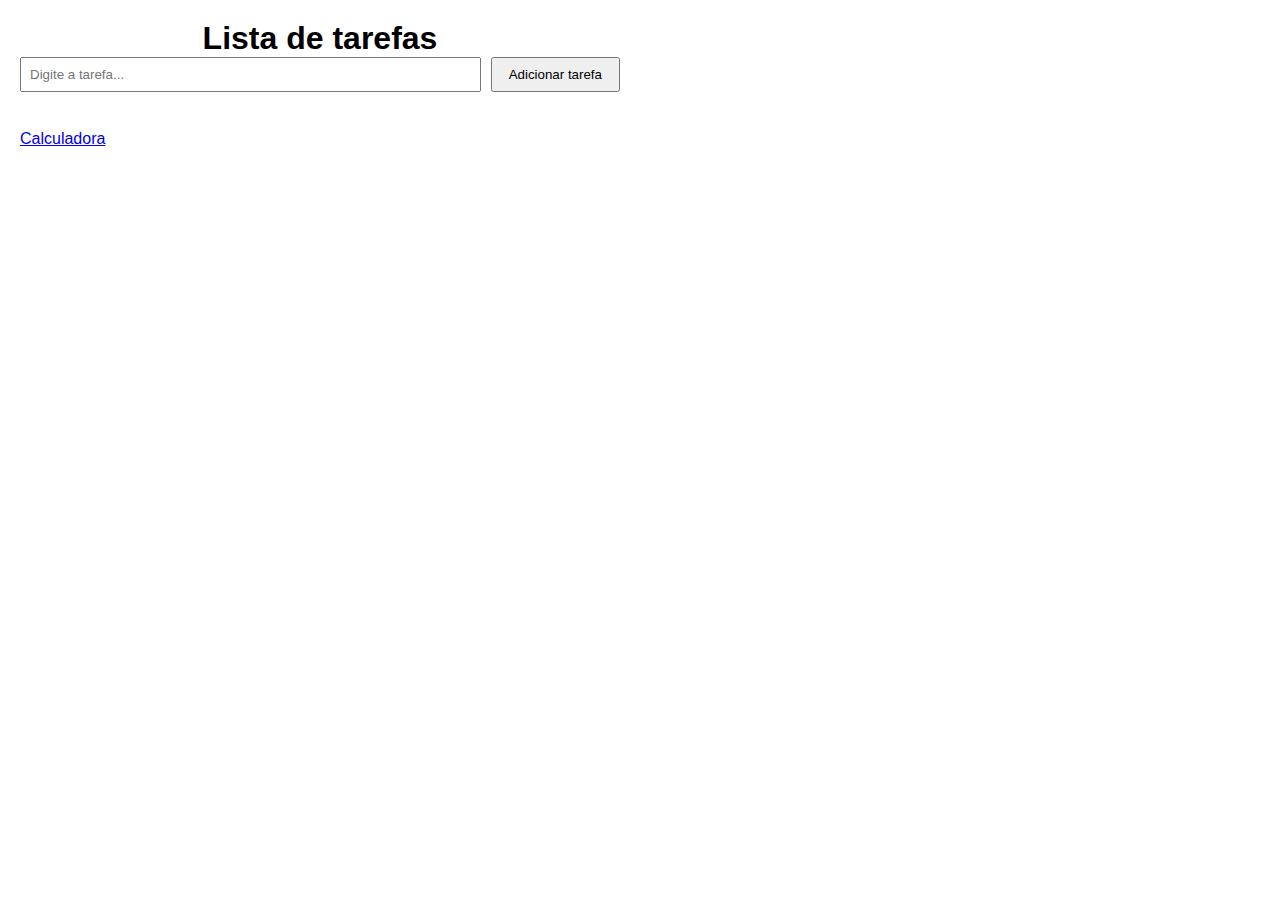
<file: aula-20-03-form-js/index.html>
<!DOCTYPE html>
<html lang="pt-BR">
    <head>
        <meta charset="UTF-8">
        <title>Forms com JS</title>
        <link rel="stylesheet" href="css/reset.css">
        <link rel="stylesheet" href="css/style.css">
    </head>

    <body>
        <h1>Lista de tarefas</h1>

        <!-- Utilizamos a tag form para delimitar os formularios,
        action é para onde vão os dados do formulário
        # utilizamos para tratar dados no mesmo arquivo -->
        <form action="#" id="formTarefa">
            <input type="text" id="inputTarefa" placeholder="Digite a tarefa..." required>
            <button type="submit">Adicionar tarefa</button>
        </form>

        <ul id="listaTarefas"></ul>
        
        <br>

        <a href="calculadora.html">Calculadora</a>

        <script src="js/script.js"></script>
    </body>
</html>
</file>
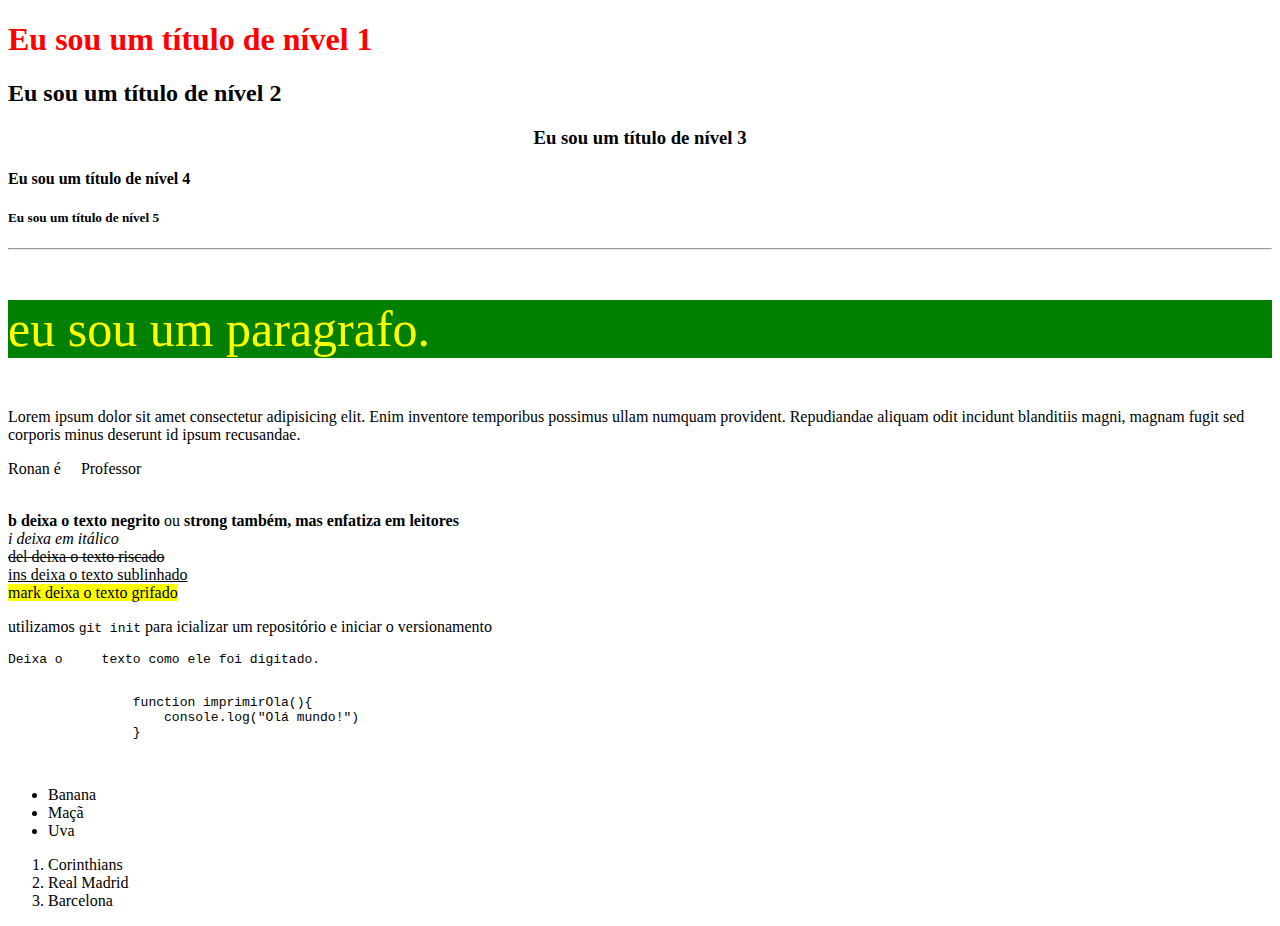
<file: aula-27-02/index.html>
<!DOCTYPE html>
<html lang="pt-BR">
    <head>
        <title>Nome na ABA</title>
        <meta charset="utf-8">
    </head>

    <body>
        <h1 style="color: red;">Eu sou um título de nível 1</h1>
        <h2>Eu sou um título de nível 2</h2>
        <h3 style="text-align: center;">Eu sou um título de nível 3</h3>
        <h4>Eu sou um título de nível 4</h4>
        <h5>Eu sou um título de nível 5</h5>

        <hr> <!--Adiciona uma linha na tela-->

        <p style="background: green; color: yellow; font-size: 50px;">eu sou um paragrafo.</p>
        <p>Lorem ipsum dolor sit amet consectetur adipisicing elit. Enim inventore temporibus possimus ullam numquam provident. Repudiandae aliquam odit incidunt blanditiis magni, magnam fugit sed corporis minus deserunt id ipsum recusandae.</p>

        <!-- HTML só adiciona 1 espaço, para mais utilizamos &nbsp; para cada novo espaço -->
        <p>Ronan         é     &nbsp; &nbsp;   Professor</p>

        <br> <!-- BR quebra linha e/ou adiciona linhas -->

        <b>b deixa o texto negrito</b> ou <strong>strong também, mas enfatiza em leitores</strong>
        <br>
        <i>i deixa em itálico</i>
        <br>
        <del>del deixa o texto riscado</del>
        <br>
        <ins>ins deixa o texto sublinhado</ins>
        <br>
        <mark>mark deixa o texto grifado</mark>

        <p>utilizamos <code>git init</code> para icializar um repositório e iniciar o versionamento</p>

        <pre>Deixa o     texto como ele foi digitado.</pre>

        <pre>
            <code>
                function imprimirOla(){
                    console.log("Olá mundo!")
                }
            </code>
        </pre>

        <ul> <!-- UL cria uma lista não numerada -->
            <li>Banana</li> <!-- LI cria um item da lista -->
            <li>Maçã</li> <!-- jamais coloque apenas li na página -->
            <li>Uva</li>
        </ul>

        <ol> <!-- OL cria uma lista numerada -->
            <li>Corinthians</li>
            <li>Real Madrid</li>
            <li>Barcelona</li>
        </ol>

    </body>
</html>
</file>
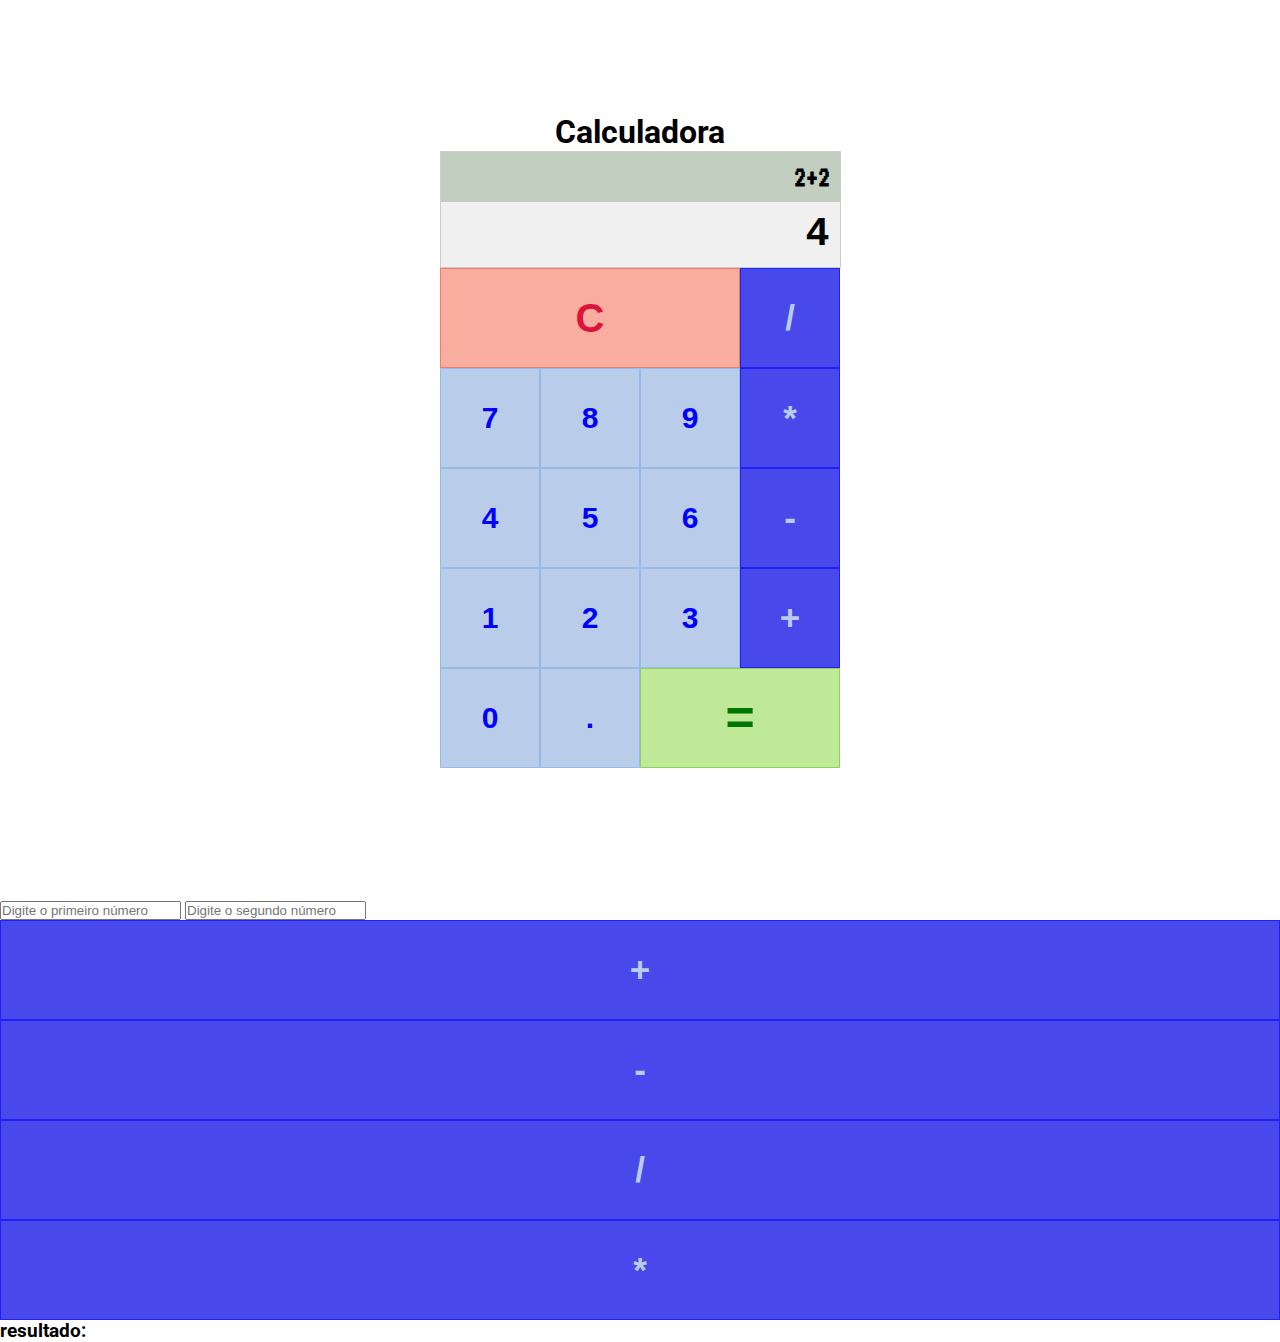
<file: aula-27-03-revisao/index.html>
<!DOCTYPE html>
<html lang="pt-BR">

    <head>
        <title>Calculadora</title>
        <meta charset="UTF-8">
        <link rel="preconnect" href="https://fonts.googleapis.com">
        <link rel="preconnect" href="https://fonts.gstatic.com" crossorigin>
        <link href="https://fonts.googleapis.com/css2?family=Roboto:ital,wght@0,100..900;1,100..900&family=VT323&display=swap" rel="stylesheet">
        <link rel="stylesheet" href="css/reset.css">
        <link rel="stylesheet" href="css/style.css">
    </head>

    <body>
        
        <div class="area">
            <h1>Calculadora</h1>

            <table>
                <tbody>
                    <tr>
                        <td colspan="4" class="calculo" id="calculo">2+2</td>
                    </tr>
                    <tr>
                        <td colspan="4" class="resultado" id="resultado">4</td>
                    </tr>
                    <tr>
                        <td colspan="3" ><button type="button" id="limpar" class="btn limpar">C</button></td>
                        <td><button type="button" id="divisao" class="btn operacoes">/</button></td>
                    </tr>

                    <tr>
                        <td><button type="button" id="n7" class="btn numeros">7</button></td>
                        <td><button type="button" id="n8" class="btn numeros">8</button></td>
                        <td><button type="button" id="n9" class="btn numeros">9</button></td>
                        <td><button type="button" id="multiplicacao" class="btn operacoes">*</button></td>
                    </tr>

                    <tr>
                        <td><button type="button" id="n4" class="btn numeros">4</button></td>
                        <td><button type="button" id="n5" class="btn numeros">5</button></td>
                        <td><button type="button" id="n6" class="btn numeros">6</button></td>
                        <td><button type="button" id="subtracao" class="btn operacoes">-</button></td>
                    </tr>

                    <tr>
                        <td><button type="button" id="n1" class="btn numeros">1</button></td>
                        <td><button type="button" id="n2" class="btn numeros">2</button></td>
                        <td><button type="button" id="n3" class="btn numeros">3</button></td>
                        <td><button type="button" id="soma" class="btn operacoes">+</button></td>
                    </tr>

                    <tr>
                        <td><button type="button" id="n0" class="btn numeros">0</button></td>
                        <td><button type="button" id="ponto" class="btn numeros">.</button></td>
                        <td colspan="2"><button type="button" id="igual" class="btn igual">=</button></td>
                    </tr>
                </tbody>
            </table>
            <br>

            
        </div>

        <form action="#">
            <input type="number" name="num1" id="num1" placeholder="Digite o primeiro número">
            <input type="number" name="num2" id="num2" placeholder="Digite o segundo número"><br>
            <button type="button" id="somar" class="btn operacoes">+</button>
            <button type="button" id="sub" class="btn operacoes">-</button>
            <button type="button" id="div" class="btn operacoes">/</button>
            <button type="button" id="mult" class="btn operacoes">*</button>
        </form>
        <h3 id="resultado2">resultado: </h3>
        <script src="js/script.js"></script>
    </body>
</html>
</file>
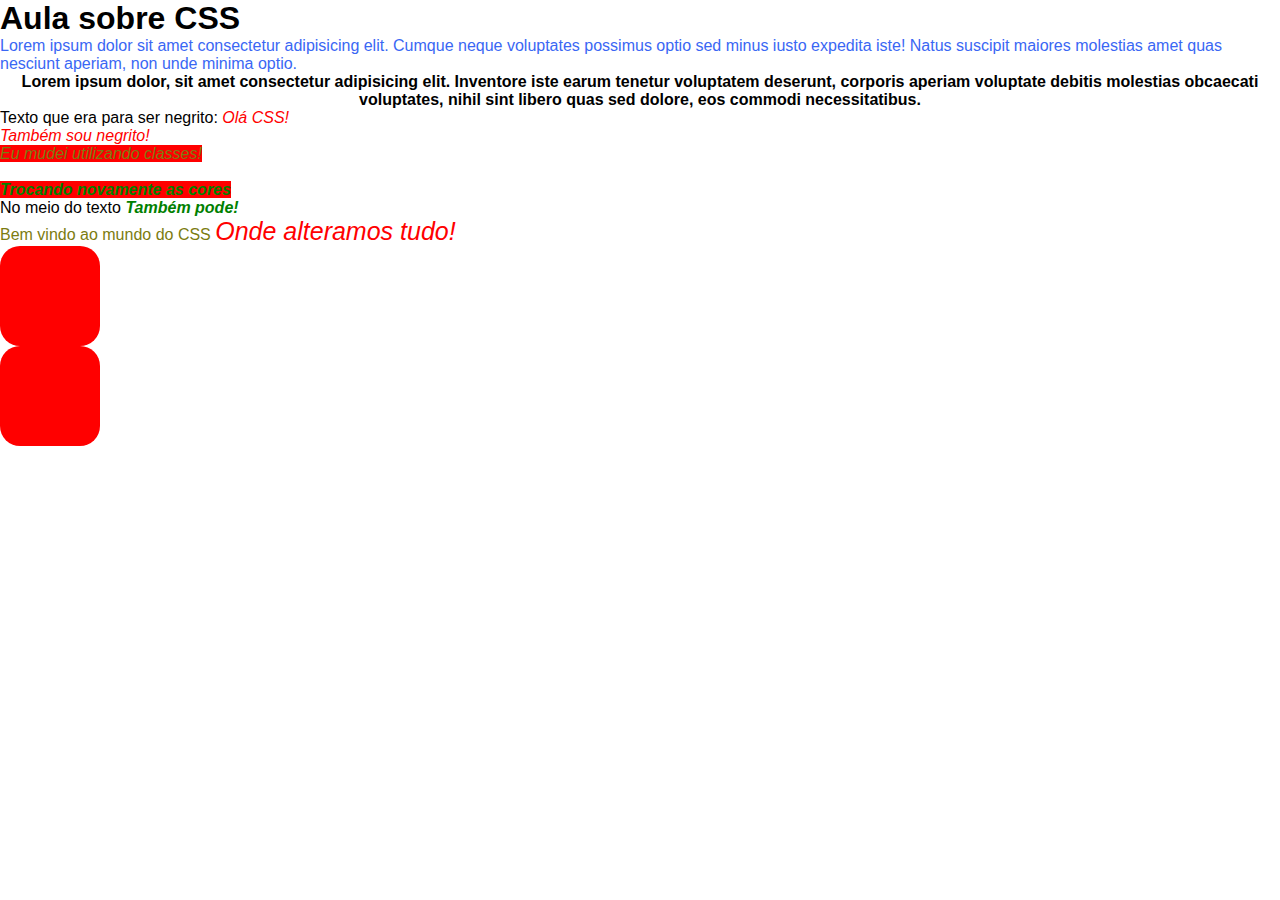
<file: aula3-04-03-css/index.html>
<!DOCTYPE html>
<html lang="pt-BR">
    <head>
        <title>CSS</title>
        <meta charset="utf-8">

        <!-- CSS Interno -> TAG style no HEAD -->
        <style>
            /* Existem 3 formas de aplicar o css em elementos:
                TAG -> utilizando diretamente o nome da TAG. Ex: b{...}
                .classe -> criamos uma classe para reaproveitar o mesmo css em vários locais. Ex: .azul{...}
                #id -> definimos um id para o elemento, aplica somente a ele, só podendo haver 1 id com aquele nome. Ex: #logo{...}
            */

            b{
                font-weight: normal;
                color: #f00; /* Cor simplificada: ff 00 00 */
                font-style: italic;
            }

            .texto-verde{
                color: green !important;
            }

            .texto-amarelo{
                color: yellow;
            }

            .fundo-vermelho{
                background: #f00;
            }

            .fundo-azul{
                background-color: #00f;
            }

            #quadrado{
                height: 100px;
                width: 100px;
                border-radius: 20px;
                background-color: #f00;
            }

        </style>

        <!-- CSS externo -> Adiciona arquivos .css à página -->
        <link rel="stylesheet" href="css/style.css">
        <!-- Este deve ser o primeiro css da página (aqui tá errado!) -->
        <link rel="stylesheet" href="css/reset.css">

    </head>

    <body>
        <h1>Aula sobre CSS</h1>

        <!-- CSS Inline -> Direto no elemento HTML -->
        <p style="color: #3a67f4;">Lorem ipsum dolor sit amet consectetur adipisicing elit. Cumque neque voluptates possimus optio sed minus iusto expedita iste! Natus suscipit maiores molestias amet quas nesciunt aperiam, non unde minima optio.</p>

        <p style="text-align: center; font-weight: 900;">Lorem ipsum dolor, sit amet consectetur adipisicing elit. Inventore iste earum tenetur voluptatem deserunt, corporis aperiam voluptate debitis molestias obcaecati voluptates, nihil sint libero quas sed dolore, eos commodi necessitatibus.</p>

        <p>
            Texto que era para ser negrito: <b>Olá CSS!</b>
        </p>
        <b>
            Também sou negrito!
        </b> <br>

        <!-- Para utilizar classes utilizamos a propriedade class -->
        <b class="texto-amarelo fundo-vermelho">
            Eu mudei utilizando classes!
        </b>
        <br><br>

        <b class="texto-verde fundo-vermelho">
            Trocando novamente as cores
        </b>

        <p>
            No meio do texto <i class="texto-verde"> Também pode!</i>
        </p>

        <p class="texto-amarelo">
            Bem vindo ao mundo do CSS
            <b style="font-size: 25px;"> Onde alteramos tudo!</b>
        </p>

        <div id="quadrado">
            <!-- O ID precisa ser único na página! -->
        </div>

        <div id="quadrado" class="texto-verde">
        </div>

    </body>
</html>
</file>
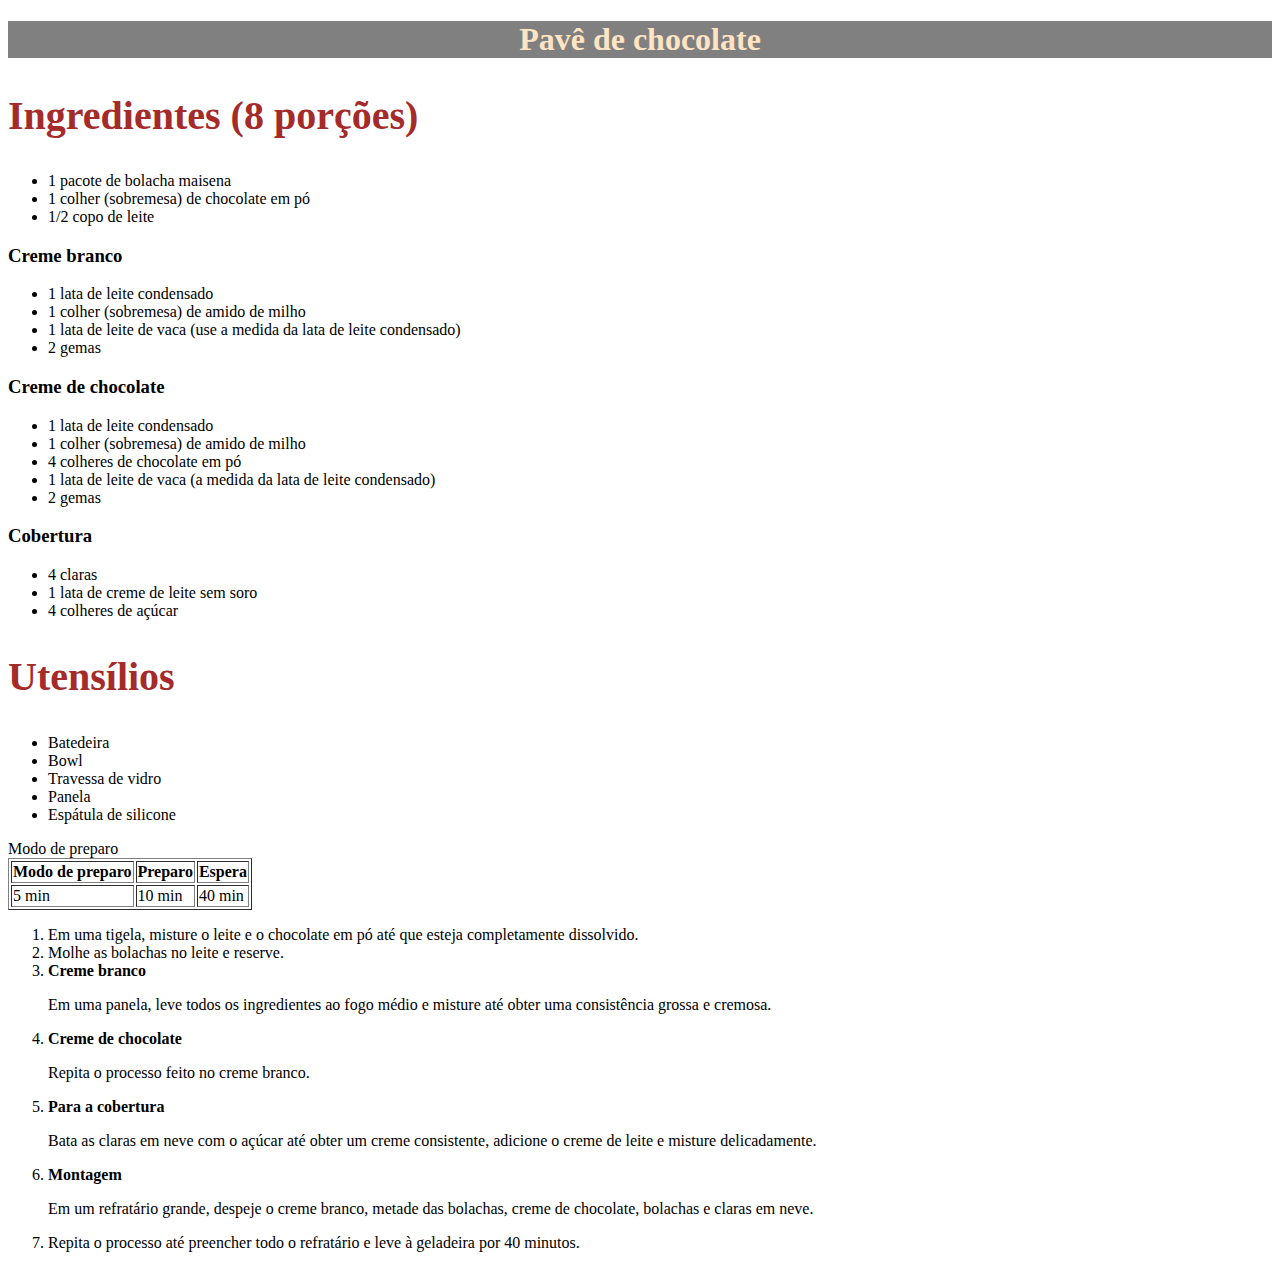
<file: receita/index.html>
<!DOCTYPE html>
<html lang="pt-BR">
    <head>
        <title>Receita</title>
        <meta charset="utf-8">

        <link rel="stylesheet" href="css/style.css">
    </head>

    <body>
        <h1>Pavê de chocolate</h1>
        
        <h2>Ingredientes (8 porções)</h2>

        <ul>
            <li>1 pacote de bolacha maisena</li>
            <li>1 colher (sobremesa) de chocolate em pó</li>
            <li>1/2 copo de leite</li>
        </ul>

        <h3>Creme branco</h3>

        <ul>
            <li>1 lata de leite condensado</li>
            <li>1 colher (sobremesa) de amido de milho</li>
            <li>1 lata de leite de vaca (use a medida da lata de leite condensado)</li>
            <li>2 gemas</li>
        </ul>

        <h3>Creme de chocolate</h3>

        <ul>
            <li>1 lata de leite condensado</li>
            <li>1 colher (sobremesa) de amido de milho</li>
            <li>4 colheres de chocolate em pó</li>
            <li>1 lata de leite de vaca (a medida da lata de leite condensado)</li>
            <li>2 gemas</li>
        </ul>

        <h3>Cobertura</h3>

        <ul>
            <li>4 claras</li>
            <li>1 lata de creme de leite sem soro</li>
            <li>4 colheres de açúcar</li>
        </ul>

        <h2>Utensílios</h2>
        <ul>
            <li>Batedeira</li>
            <li>Bowl</li>
            <li>Travessa de vidro</li>
            <li>Panela</li>
            <li>Espátula de silicone</li>
        </ul>

        <h2">Modo de preparo</h2>

        <table border="1">
            <thead>
              <tr>
                <th>Modo de preparo</th>
                <th>Preparo</th>
                <th>Espera</th>
              </tr>
            </thead>
            <tbody>
              <tr>
                <td>5 min</td>
                <td>10 min</td>
                <td>40 min</td>
              </tr>
            </tbody>
          </table>

          <ol>
            <li>Em uma tigela, misture o leite e o chocolate em pó até que esteja completamente dissolvido.</li>
            <li>Molhe as bolachas no leite e reserve.</li>
            <li><b>Creme branco</b> <p>Em uma panela, leve todos os ingredientes ao fogo médio e misture até obter uma consistência grossa e cremosa.</p></li>
            <li><b>Creme de chocolate</b> <p>Repita o processo feito no creme branco.</p></li>
            <li><b>Para a cobertura</b> <p>Bata as claras em neve com o açúcar até obter um creme consistente, adicione o creme de leite e misture delicadamente.</p></li>
            <li><b>Montagem</b> <p>Em um refratário grande, despeje o creme branco, metade das bolachas, creme de chocolate, bolachas e claras em neve.</p></li>
            <li>Repita o processo até preencher todo o refratário e leve à geladeira por 40 minutos.</li>
          </ol>
    </body>
</html>
</file>
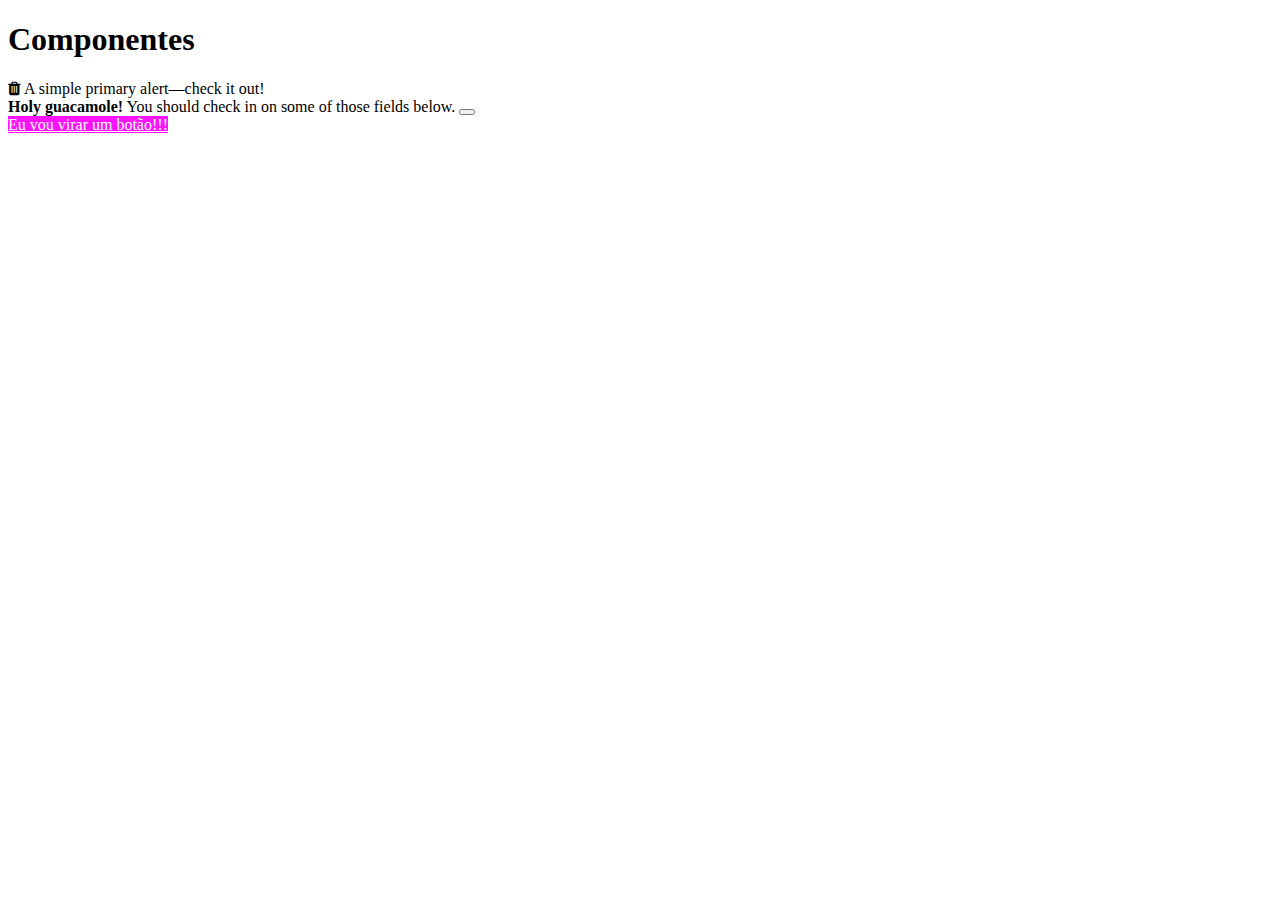
<file: aula-17-04-bootstrap/componentes.html>
<!doctype html>
<html lang="pt-BR">
  <head>
    <meta charset="utf-8">
    <meta name="viewport" content="width=device-width, initial-scale=1">
    <title>Bootstrap demo</title>
    <link href="https://cdn.jsdelivr.net/npm/bootstrap@5.3.5/dist/css/bootstrap.min.css" rel="stylesheet" integrity="sha384-SgOJa3DmI69IUzQ2PVdRZhwQ+dy64/BUtbMJw1MZ8t5HZApcHrRKUc4W0kG879m7" crossorigin="anonymous">
    <link href="https://cdn.jsdelivr.net/npm/font-awesome@4.7.0/css/font-awesome.min.css" rel="stylesheet">

    <style>
        .btn-pink {
            background-color: #ff12ff;
            color: #fff;
        }

        .btn-pink:hover {
            background-color: #9b019b;
        }
    </style>
  </head>
  <body>
    <h1>Componentes</h1>

    <div class="alert alert-danger" role="alert">
        <i class="fa fa-trash" aria-hidden="true"></i>
        A simple primary alert—check it out!
    </div>

    <div class="alert alert-success alert-dismissible fade show" role="alert">
        <strong>Holy guacamole!</strong> You should check in on some of those fields below.
        <button type="button" class="btn-close" data-bs-dismiss="alert" aria-label="Close"></button>
    </div>

    <a href="#" class="btn btn-pink">Eu vou virar um botão!!!</a>

    <script src="https://cdn.jsdelivr.net/npm/bootstrap@5.3.5/dist/js/bootstrap.bundle.min.js" integrity="sha384-k6d4wzSIapyDyv1kpU366/PK5hCdSbCRGRCMv+eplOQJWyd1fbcAu9OCUj5zNLiq" crossorigin="anonymous"></script>
  </body>
</html>
</file>
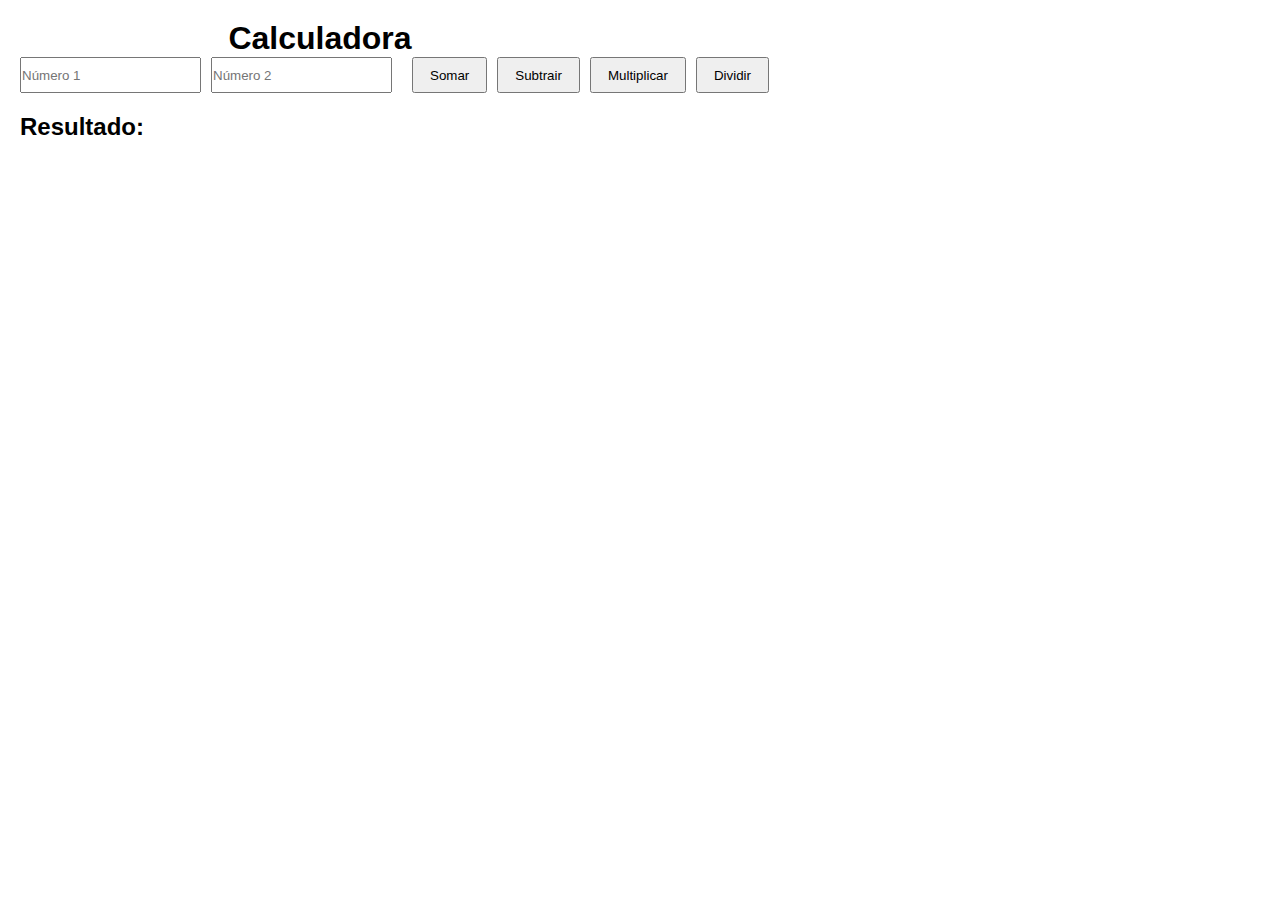
<file: aula-20-03-form-js/calculadora.html>
<!DOCTYPE html>
<html lang="pt-BR">
<head>
    <meta charset="UTF-8">
    <title>Calculadora</title>
    <link rel="stylesheet" href="css/reset.css">
    <link rel="stylesheet" href="css/style.css">
</head>
<body>
    <h1>Calculadora</h1>
    <form>
        <input type="number" id="num1" placeholder="Número 1">
        <input type="number" id="num2" placeholder="Número 2"><br><br>
        <button type="button" onclick="calcular('+')">Somar</button>
        <button type="button" onclick="calcular('-')">Subtrair</button>
        <button type="button" onclick="calcular('*')">Multiplicar</button>
        <button type="button" onclick="calcular('/')">Dividir</button>
    </form>
    <h2>Resultado: <span id="resultado"></span></h2>

    <script src="calculadora.js"></script>
</body>
</html>
</file>
<file: aula-20-03-form-js/css/style.css>
body{
    margin: 20px;
    max-width: 600px;
}

h1{
    text-align: center;
}

form{
    display: flex;
    /* Define o espaçamento entre todos os elementos dentro do formulário de forma universal */
    gap: 10px;
    margin-bottom: 20px;
}

input[type="text"] {
    /* Faz o input crescer até ocupar todo o espaço disponível */
    flex: 1;
    padding: 8px;
}

button{
    padding: 8px 16px;
    cursor: pointer;
}

ul{
    list-style: none;
    padding: 0;
}

li{
    background-color: #f9f9f9;
    margin-bottom: 5px;
    padding: 8px;
    display: flex;
    justify-content: space-between;
    align-items: center;
    border-radius: 4px;
}

.remover{
    margin-left: 10px;
    background-color: #ff5c5c;
    color: #fff;
    border: none;
    cursor: pointer;
    padding: 4px 8px;
    border-radius: 4px;
}

.remover:hover{
    opacity: 0.8;
}
</file>
<file: aula-27-03-revisao/css/style.css>
table, tbody, tr, td {
    border-collapse: collapse;
}

.btn {
    width: 100%;
    min-width: 100px;
    height: 100%;
    min-height: 100px;
    font-size: 30px;
    font-weight: 900;
    border: none;
    cursor: pointer;
}

.calculo {
    text-align: right;
    padding: 10px;
    font-weight: 600;
    font-size: 30px;
    background-color: #c1cec0;
    font-family: 'Courier New', Courier, monospace;
    border-top: 1px solid #ccc;
    border-left: 1px solid #ccc;
    border-right: 1px solid #ccc;
    font-family: "VT323", monospace;
}

.resultado {
    text-align: right;
    padding: 10px;
    font-weight: 900;
    font-size: 40px;
    background-color: #f0f0f0;
    font-family: 'Courier New', Courier, monospace;
    border-bottom: 1px solid #ccc;
    border-left: 1px solid #ccc;
    border-right: 1px solid #ccc;
}

.limpar {
    background-color: #f8ad9f;
    color: crimson;
    font-size: 40px;
    border: 1px solid #f07b67;
}

.igual {
    background-color: #c0e997;
    color: #017501;
    font-size: 50px;
    border: 1px solid #8fcf63;
}

.numeros {
    background-color: #b9cce9;
    color: blue;
    border: 1px solid #98b8e7;
}

.operacoes {
    background-color: #4949eb;
    color: #b9cce9;
    font-size: 35px;
    border: 1px solid #1f1ff8;
}

.btn:hover {
    opacity: 0.8;
} 

.area {
    height: 100vh;
    width: 100vw;
    display: flex;
    flex-direction: column;
    justify-content: center;
    align-items: center;
}
</file>
<file: aula3-04-03-css/css/style.css>
.texto-amarelo{
    color: rgb(124, 124, 16);
}

.texto-verde{
    font-weight: 900;
}
</file>
<file: receita/css/style.css>
h1 {
    text-align: center; color: bisque; background: gray;
}

h2 {
    color: brown; font-size: 40px;
}
</file>
